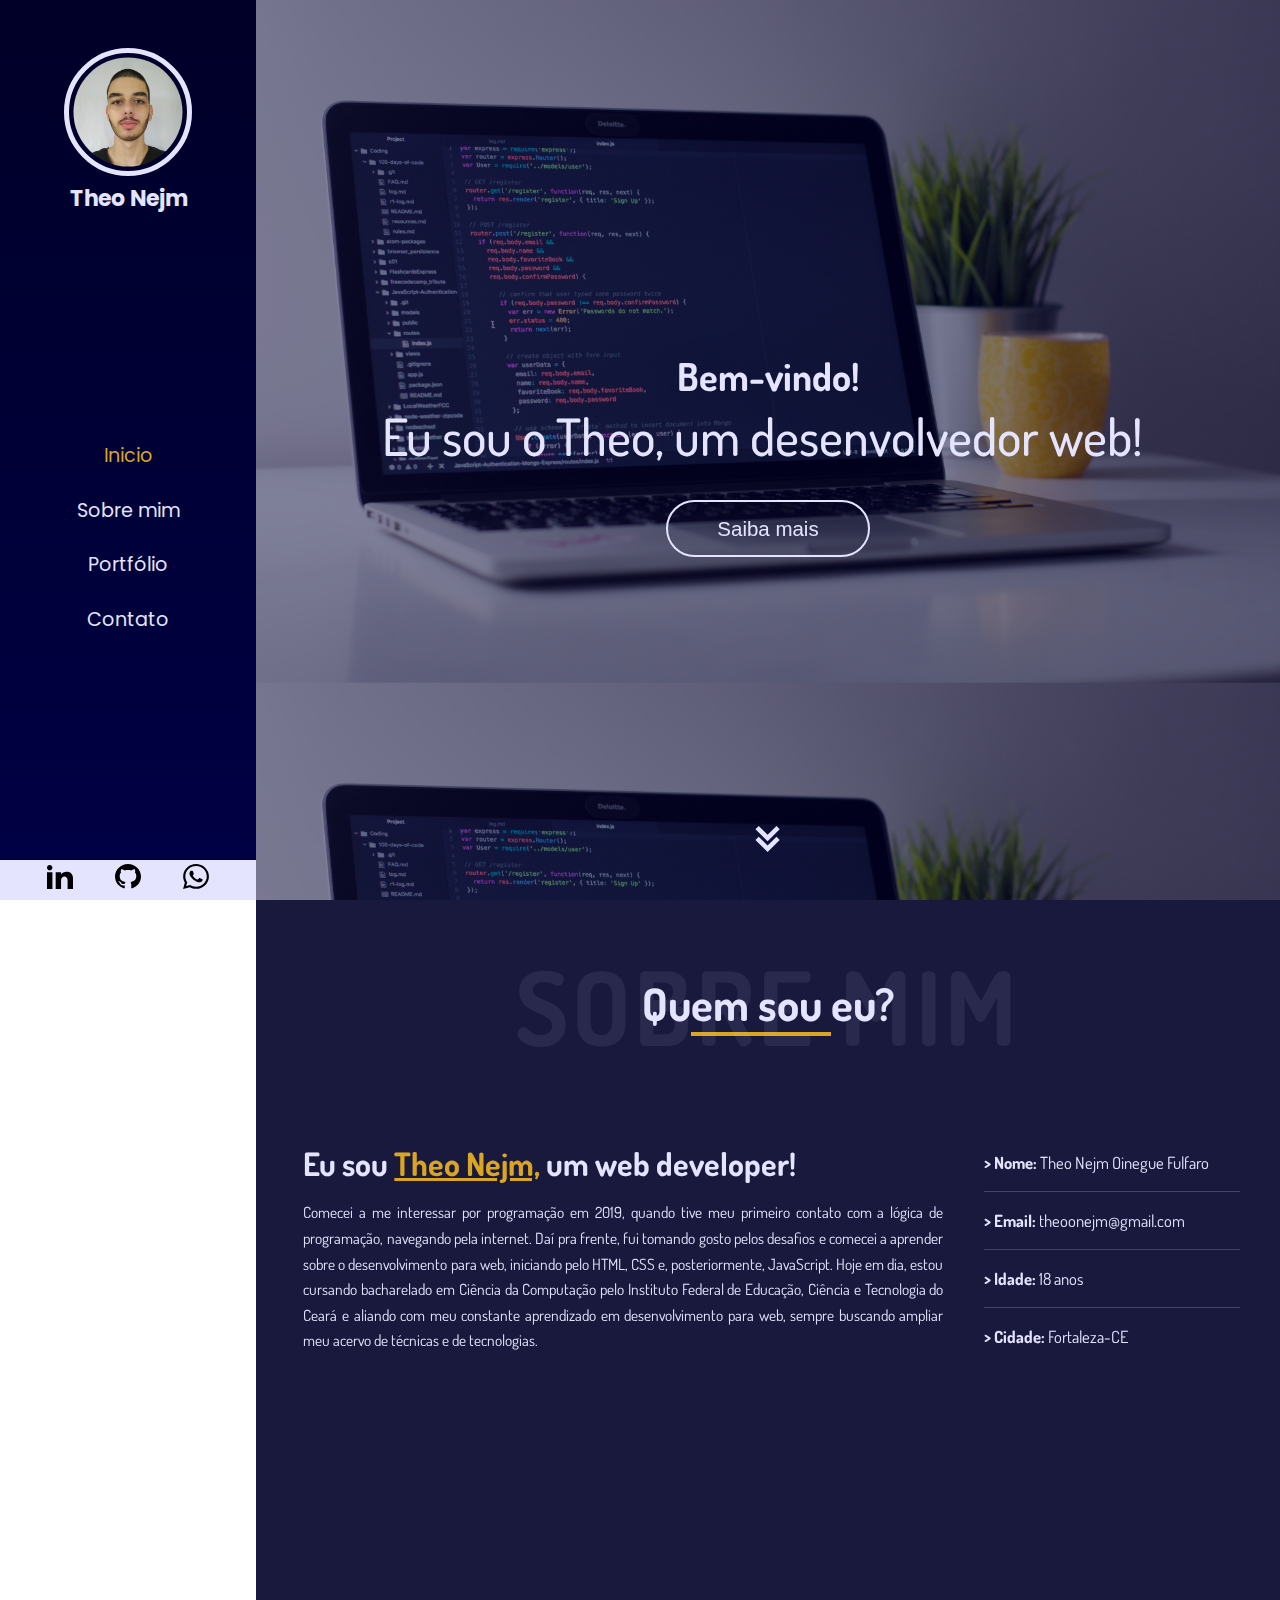
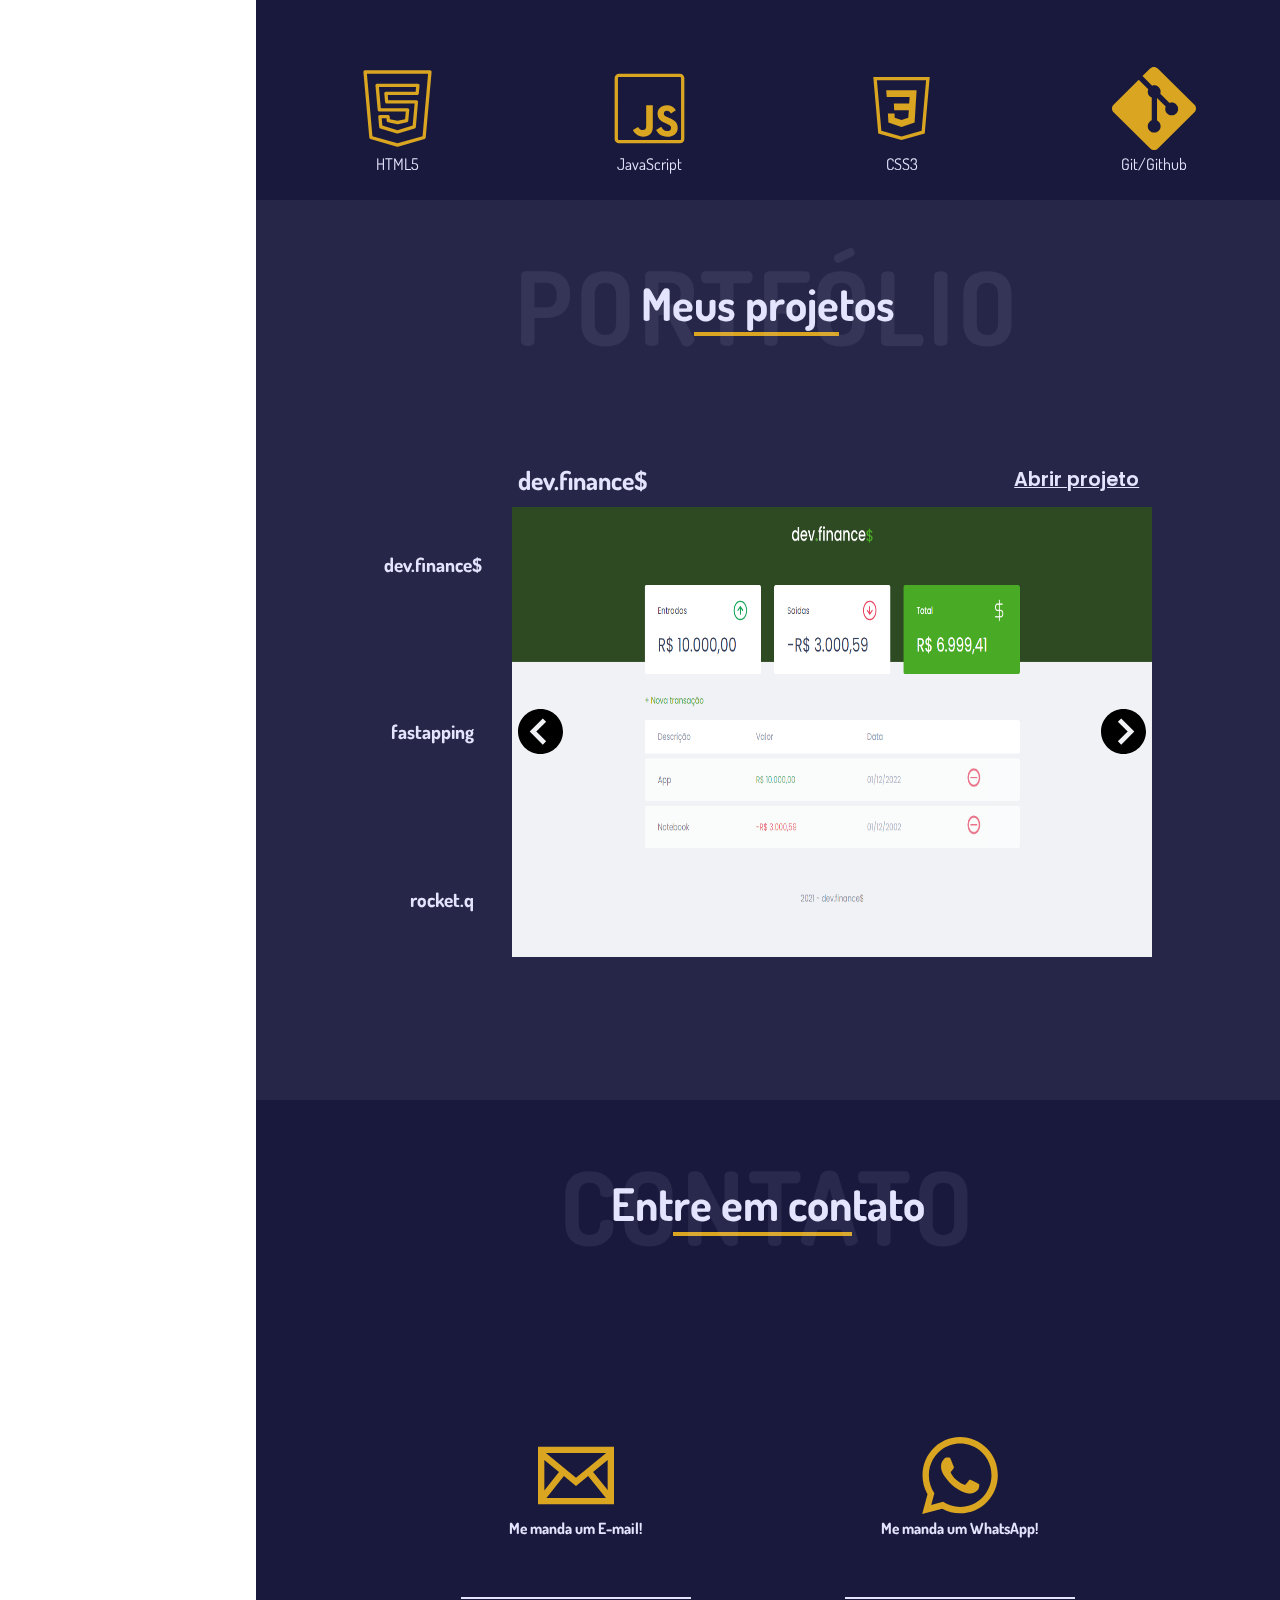
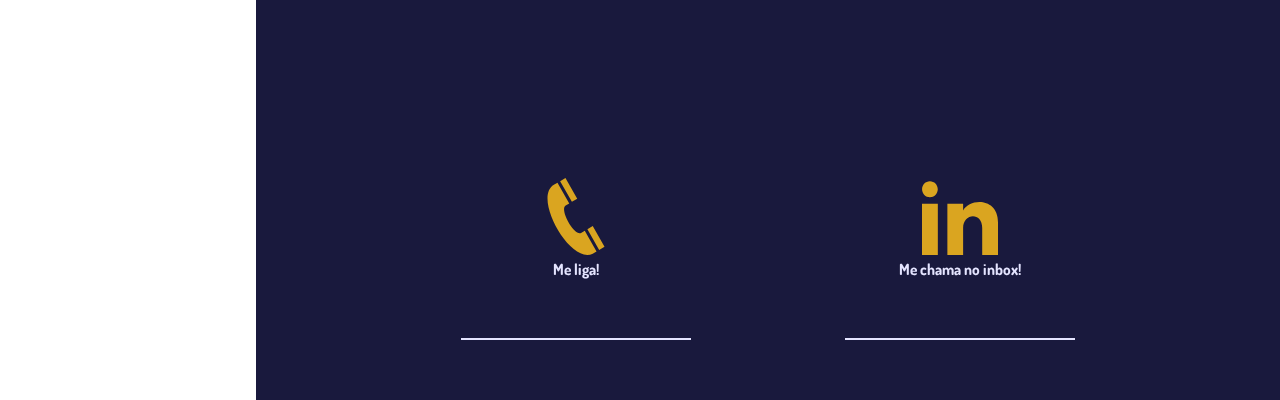
<file: index.html>
<!DOCTYPE html>
<html lang="pt">

<head>
    <meta charset="UTF-8">
    <meta http-equiv="X-UA-Compatible" content="IE=edge">
    <meta name="viewport" content="width=device-width, initial-scale=1.0">
    <title>My Portifolio</title>

    <link rel="stylesheet" href="./style.css">
</head>

<body>
    <section class="side-menu">
        <div class="profile">
            <img class="profile-avatar" src="/src/minha-foto.png" id="my-photo">
            <h2 class="profile-title">Theo Nejm</h2>
        </div>
        <nav class="side-menu-nav">
            <ul class="nav-list">
                <li class="list-item selected-section" id="ref-section0"><a href="#start">Inicio</a></li>
                <li class="list-item" id="ref-section1"><a href="#about-me">Sobre mim</a></li>
                <li class="list-item" id="ref-section2"><a href="#what-do-i-do">Portfólio</a></li>
                <li class="list-item" id="ref-section3"><a href="#contact-me">Contato</a></li>
            </ul>
        </nav>
        <div class="side-menu-social-medias">
            <a href="https://www.linkedin.com/in/theo-nejm" target="_blank"><img src="/src/linkedin-icon.svg"></a>
            <a href="https://github.com/Theo-Nejm" target="_blank"><img src="/src/github-icon.svg"></a>
            <a href="https://wa.me/5585997404228" target="_blank"><img src="/src/whatsapp-icon.svg"></a>
        </div>
    </section>
    <div id="scroll-to-top-box">
        <img src="./src/arrow-up-icon.svg" alt="Imagem de seta para cima" id="scroll-to-top-button" class=""
            onclick="scrollToTop()">
    </div>
    <section class="start" id="start">
        <div class="start-content">
            <div></div>
            <div class="content-and-button">
                <h3 class="greetings">Bem-vindo!</h3>
                <p class="short-description">Eu sou o Theo, um desenvolvedor web!<span>|</span></p>
                <a href="#about-me"><button class="contact-me-button">Saiba mais</button></a>
            </div>

            <div class="arrow-jumping">
                <a href="#about-me" id="arrow-link">
                    <img src="./src/arrow-down.svg" class="arrow-down">
                </a>
            </div>
        </div>
    </section>
    <section id="about-me" class="general-section">
        <div class="section-title">
            <h2 class="background-text">SOBRE MIM</h2>

            <h3 class="subtitle-text">Qu<span>em sou </span>eu?</h3>

        </div>
        <div class="about-me-content">
            <div class="left-informations">
                <h3 class="who-am-i">
                    Eu sou <span class="red-spotlight">Theo Nejm,</span> um web developer!
                </h3>
                <p class="about-me-description">Comecei a me interessar por programação em 2019, quando tive meu
                    primeiro contato com a lógica de programação, navegando pela internet. Daí pra frente, fui tomando
                    gosto pelos desafios e comecei a aprender sobre o desenvolvimento para web, iniciando pelo HTML, CSS
                    e, posteriormente, JavaScript. Hoje em dia, estou cursando bacharelado em Ciência da Computação pelo
                    Instituto Federal de Educação, Ciência e Tecnologia do Ceará e aliando com meu constante aprendizado
                    em desenvolvimento para web, sempre buscando ampliar meu acervo de técnicas e de tecnologias. </p>
            </div>
            <div class="right-informations">
                <p><strong>> Nome: </strong> <span>Theo Nejm Oinegue Fulfaro</span><br></p>
                <p><strong>> Email: </strong> <span>theoonejm@gmail.com</span><br></p>
                <p><strong>> Idade: </strong> <span>18 anos</span><br></p>
                <p id="last-p"><strong>> Cidade: </strong> <span>Fortaleza-CE</span></p>
            </div>

            <div class="container-medias">
                <div class="technologies-icons">
                    <div id="html-icon"><img src="src/html-icon.svg">
                        <p>HTML5</p>
                    </div>
                    <div id="js-icon"><img src="src/javascript-icon.svg">
                        <p>JavaScript</p>
                    </div>
                    <div id="css-icon"><img src="src/css-icon.svg">
                        <p>CSS3</p>
                    </div>
                    <div id="git-icon"><img src="src/git-icon.svg.svg">
                        <p>Git/Github</p>
                    </div>
                </div>
            </div>
        </div>
    </section>

    <section id="what-do-i-do" class="general-section">
        <div class="section-title">
            <h2 class="background-text">PORTFÓLIO</h2>
            <h3 class="subtitle-text">Me<span>us proje</span>tos</h3>
        </div>

        <div class="carousel">
            <div class="projects-list-container">
                <ul class="projects-list">
                    <li class="project-item" id="project1" onclick="forceChangeImage(0)">dev.finance$</li>
                    <li class="project-item" id="project2" onclick="forceChangeImage(1)">fastapping</li>
                    <li class="project-item" id="project3" onclick="forceChangeImage(2)">rocket.q</li>
                </ul>
            </div>
            <div class="slider">
                <img src="./src/dev-finances.PNG" alt="dev.finance$" class="carousel-image selected"
                    figcaption="Essa é a imagem do projeto 'dev.finance$'">
                <img src="./src/fastapping.PNG" alt="fastapping" class="carousel-image"
                    figcaption="Essa é a imagem do projeto 'fastapping'">
                <img src="./src/rocketQ-home.PNG" alt="rocket.q" class="carousel-image"
                    figcaption="Essa é a imagem do projeto 'rocket.q'">
                <div class="carousel-buttons">
                    <button id="prevButton">
                        <img src="src/prev-and-next-button.svg">
                    </button>
                    <button id="nextButton">
                        <img src="src/prev-and-next-button.svg">
                    </button>
                </div>

                <div class="top-slide-container">
                    <h3 id="project-title">dev.finance$</h3>
                    <a href="dev-finances" target="_blank" id="project-link">
                        <button id="open-project-button">Abrir projeto</button>
                    </a>
                </div>
                <div class="about-project">
                    <p id="about-project-content">dev-finance$: este foi um projeto construído durante a maratona do
                        Discover. Ele tem como função principal receber e armazenar internamente no browser quantias de
                        entradas e saídas de dinheiro e calcular para devolver o balanço de forma reativa.</p>
                </div>
            </div>
        </div>
    </section>

    <section id="contact-me" class="general-section">
        <div class="section-title">
            <h2 class="background-text">CONTATO</h2>

            <h3 class="subtitle-text">Ent<span>re em con</span>tato</h3>
        </div>
        <div class="contact-me-container">
            
            <div class="contact-social-media">
                <a href="mailto:theoonejm@gmail.com" target="_blank">
                    <img src="src/mail-icon.svg" alt="Ícone de E-mail">
                    <p>Me manda um E-mail!</p>
                </a>
            </div>

            <div class="contact-social-media">
                <a href="https://wa.me/5585997404228" target="_blank">
                    <img src="src/whatsapp-icon-yellow.svg" alt="Ícone do WhatsApp">
                    <p>Me manda um WhatsApp!</p>
                </a>
            </div>

            <div class="contact-social-media">
                <a href="tel:85997404228">
                    <img src="src/telephone-icon.svg" alt="Ícone do Telefone">
                    <p>Me liga!</p>
                </a>
            </div>

            <div class="contact-social-media">
                <a href="https://www.linkedin.com/in/theo-nejm" target="_blank">
                    <img src="src/linkedin-icon-yellow.svg" alt="Ícone do Linkedin">
                    <p>Me chama no inbox!</p>
                </a>
            </div>

        </div>
    </section>
    <script src="script.js"></script>
</body>

</html>
</file>
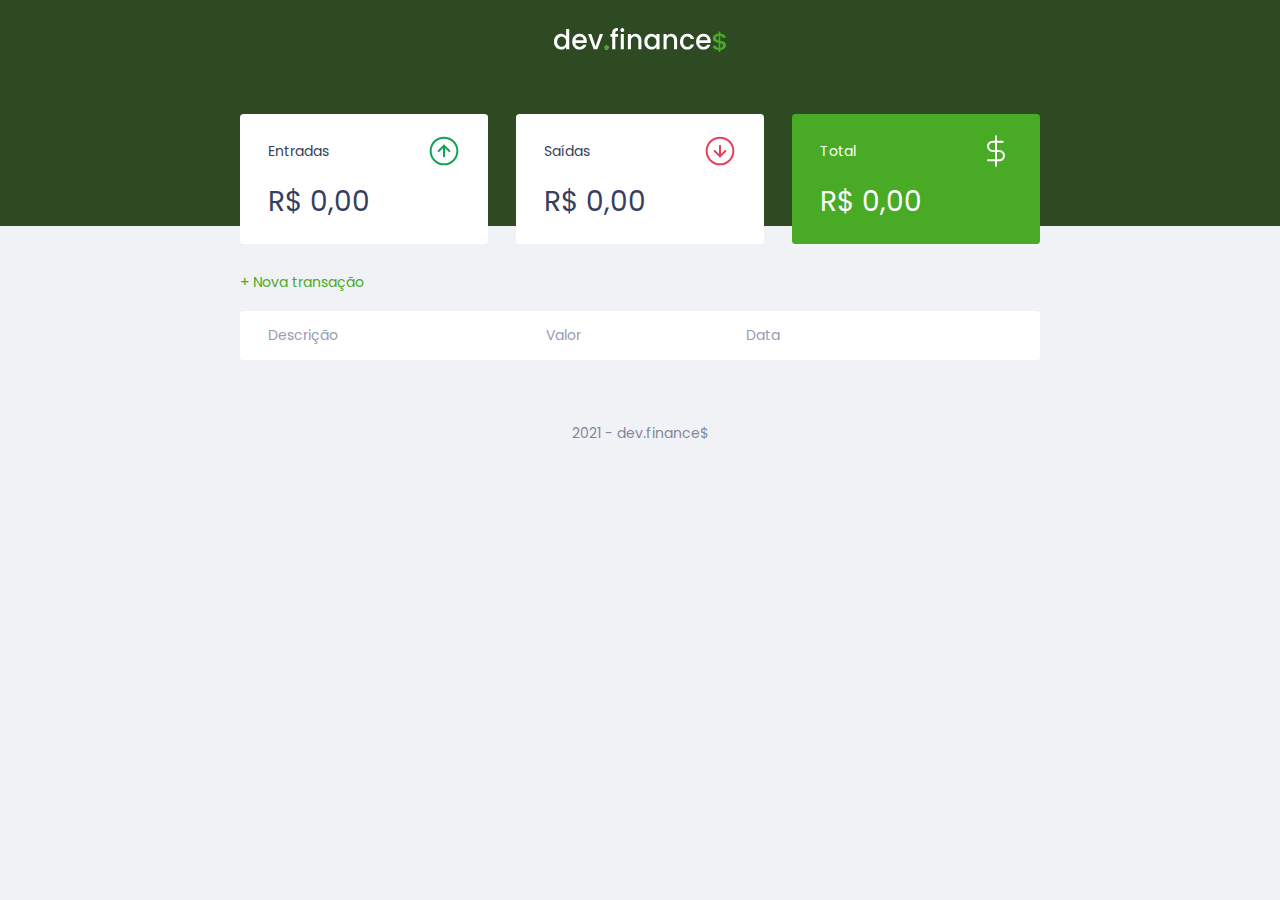
<file: dev-finances/index.html>
<!DOCTYPE html>
<html lang="pt">

<head>
    <meta charset="UTF-8">
    <meta http-equiv="X-UA-Compatible" content="IE=edge">
    <meta name="viewport" content="width=device-width, initial-scale=1.0">
    <title>dev.finance$</title>
    <link rel="stylesheet" href="./style.css">
    <link rel="preconnect" href="https://fonts.gstatic.com">
    <link href="https://fonts.googleapis.com/css2?family=Poppins:ital,wght@0,100;0,200;0,400;0,700;1,100;1,200;1,400;1,700&display=swap" rel="stylesheet">
</head>

<body>
    <header>
        <img src="./assets/logo.svg" alt="Logo Dev Finance$"> 
    </header>

    <main class="container">
        <section id="balance">
            <h2 class="sr-only">Balanço</h2>
            <div class="card">
                <h3>
                    <span>Entradas</span>
                    <img src="./assets/income.svg" alt="Imagem de entradas">

                </h3>
                <p id="incomes-display">R$ 0,00</p>
            </div>
            <div class="card">
                <h3>
                    Saídas
                    <img src="./assets/expense.svg" alt="Imagem de saídas">
                </h3>
                <p id="expenses-display">R$ 0,00</p>
            </div>
            <div class="card total">
                <h3>
                    Total
                    <img src="./assets/total.svg" alt="Imagem de total">
                </h3>
                <p id="total-display">R$ 0,00</p>
            </div>
        </section>

        <section id="transaction">
            <h2 class="sr-only">Transações</h2>

            <a href="#" class="button new" onclick="Modal.toggle()">+ Nova transação</a>
            <table id="data-table">
                <thead>
                    <tr>
                        <th>Descrição</th>
                        <th>Valor</th>
                        <th>Data</th>
                        <th></th>
                    </tr>
                </thead>

                <tbody>
                    
                </tbody>
            </table>
        </section>
    </main>
    
    <div class="modal-overlay">
        <div class="modal">
            <div id="form">
                <h2>Nova transação</h2>
                
                <form onsubmit="Form.submit(event)">
                    <div class="input-group">
                        <label class="sr-only"
                        for="description">
                            Descrição
                        </label>
                        
                        <input type="text" 
                        id="description"
                        name="description"
                        placeholder="Descrição:"/>
                    </div>

                    <div class="input-group">
                        <label class="sr-only"
                        for="amount">
                            Valor
                        </label>
                        
                        <input type="number" 
                        step="0.01"
                        id="amount"
                        name="amount"
                        placeholder="R$0,00"/>
                        
                        <small>Use o sinal - (negativo) para despesas e vírgula para casas decimais.</small>
                    </div>

                    <div class="input-group">
                        <label class="sr-only"
                        for="date">
                            Valor
                        </label>
                        
                        <input type="date" 
                        step="0.01"
                        id="date"
                        name="date"
                        placeholder="dd/mm/aaaa" />
                    </div>

                    <div class="input-group actions">
                        <a href="#" class="button cancel" onclick="Modal.toggle()">Cancelar</a>
                        <button>Salvar</button>
                    </div>
                </form>
            </div>
        </div>
    </div>

    <footer>
        <p>2021 - dev.finance$</p>
    </footer>
    <script src="./script.js"></script>
</body>

</html>
</file>
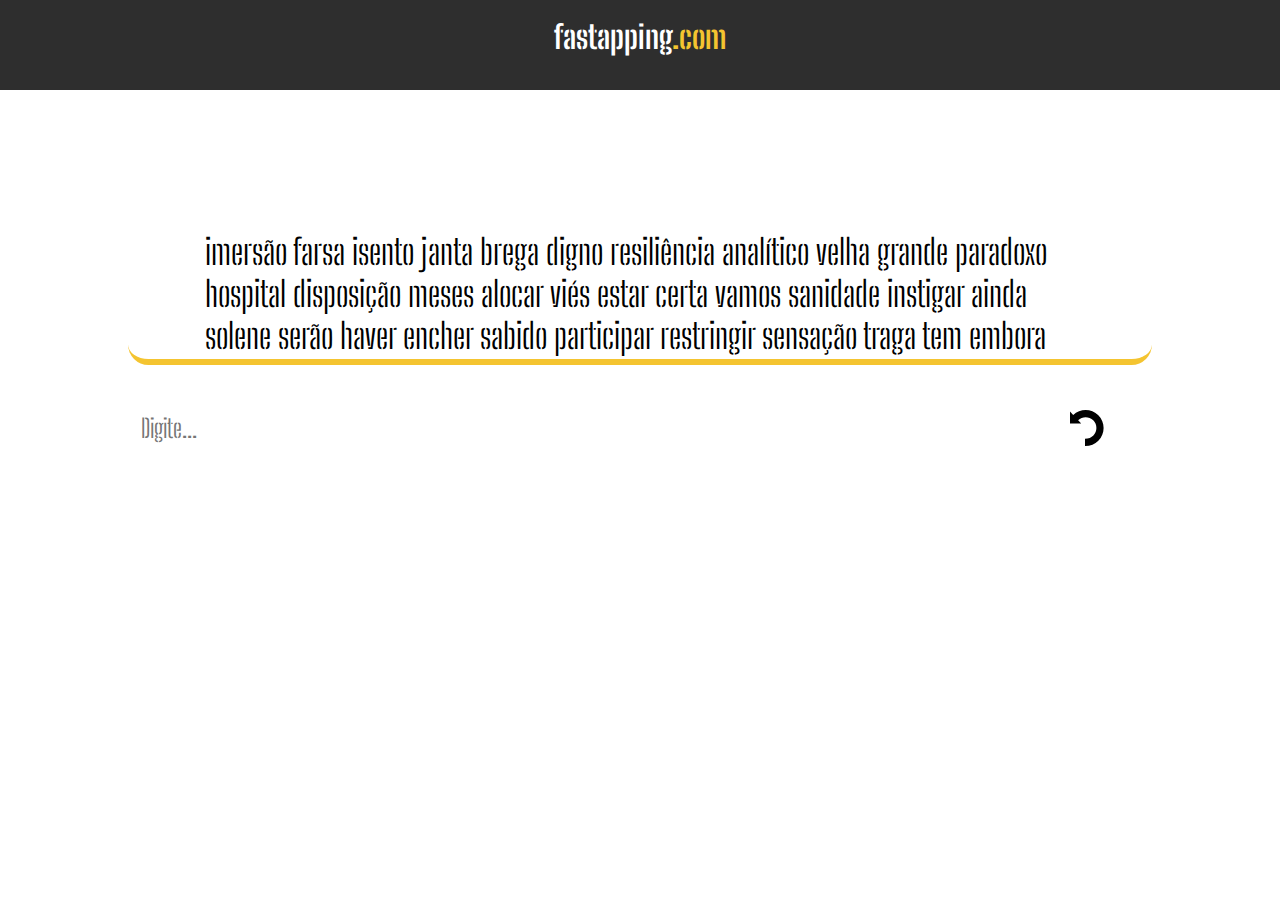
<file: fastapping/index.html>
<!DOCTYPE html>
<html lang="pt">
<head>
    <meta charset="UTF-8">
    <meta http-equiv="X-UA-Compatible" content="IE=edge">
    <meta name="viewport" content="width=device-width, initial-scale=1.0">
    <title>fastapping</title>

    <link rel="stylesheet" href="style.css">
</head>
<body>
    <header id="header">
        <h1 id="page-title">fastapping<span id=".com">.com</span></h1>
    </header>
    
    <main>
        <div id="play-container">
            <div class="timer">01:00</div>
            <div class="see-evolution-btn" onclick="showGraphic()">
                <button type="button">Ver minha evolução</button>
            </div>
            <textarea name="" 
            id="words-display" 
            cols="30" 
            rows="2" 
            readonly>
            </textarea>
            <div id="bottom-play-container">
                <input type="text" id="words-input" placeholder="Digite...">
                <div id="retry-button" onclick="restartGame()"><img src="assets/retry-icon.svg" id="retry-icon"></div>
            </div>
        </div>
    
        <section id="results-section">

        </section>
        <div class="results-graphic-container">
            <section class="results-graphic">
                <p><span class="centered-span">Minha evolução</span> <span class="right-span" onclick="clearGraphic(), addExtraData()">x</span></p>
                <div class="graphic-container">
                    
                </div>
                <div class="graphic-extra-data">
                    <h3>Maior PPM: <span id="highest-ppm"></span></h3>
                    <h3>Menor PPM: <span id="lowest-ppm"></span></h3>
                    <h3>Média PPM: <span id="average-ppm"></span></h3>
                    <h3>Testes realizados: <span id="performed-tests"></span></h3>
                </div>
            </section>
        </div>
    </main>
    
    <footer>

    </footer>

    <script src="arrays.js"></script>
    <script src="script.js"></script>
</body>
</html>
</file>
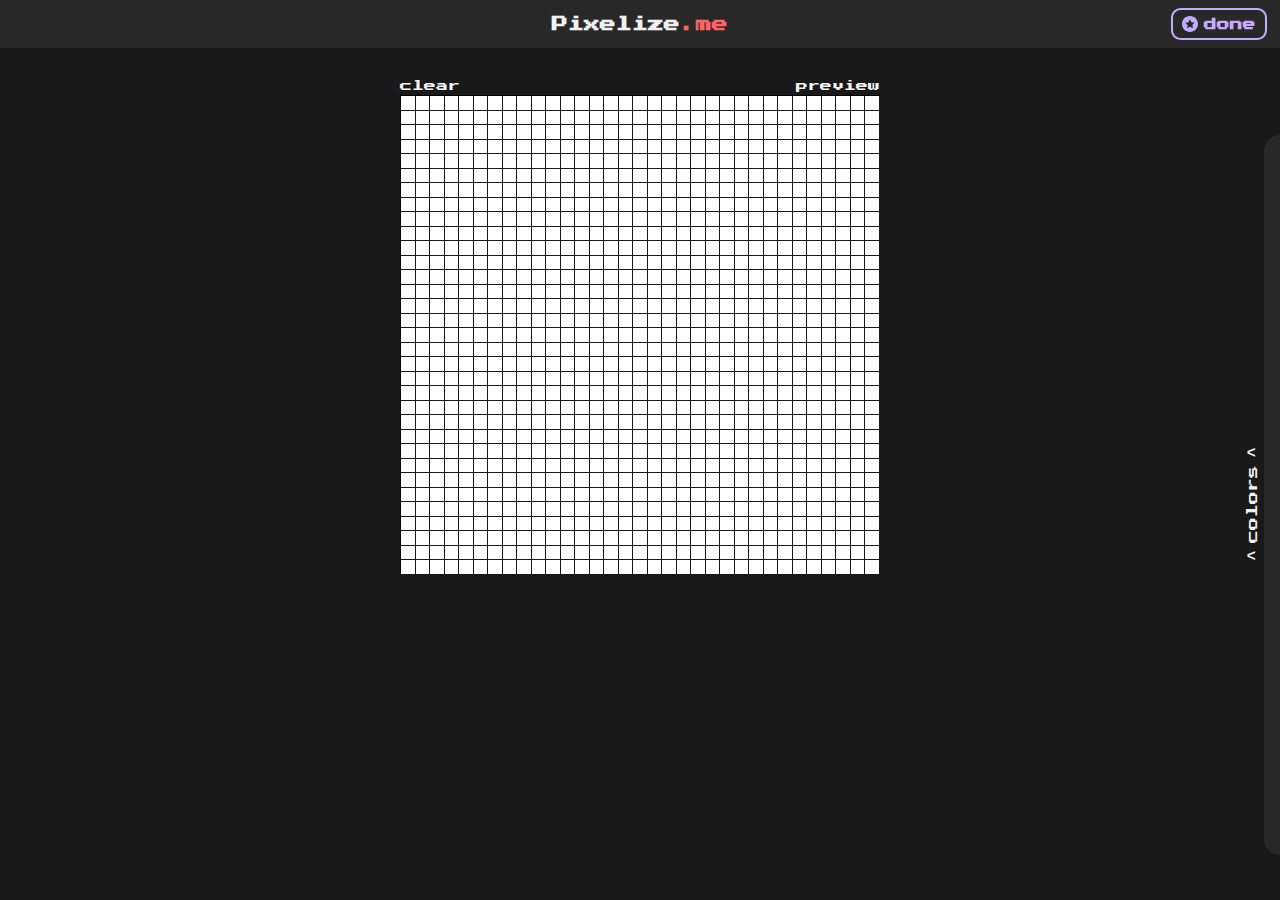
<file: pixelize-me/index.html>
<!DOCTYPE html>
<html lang="pt">

<head>
  <meta charset="UTF-8">
  <title>Pixelize.me</title>

  <link rel="stylesheet" href="style.css">

  <link rel="preconnect" href="https://fonts.googleapis.com">
  <link rel="preconnect" href="https://fonts.gstatic.com" crossorigin>
  <link href="https://fonts.googleapis.com/css2?family=Press+Start+2P&display=swap" rel="stylesheet">
</head>

<body>
  <header class="header">
    <div class="divider"></div>
    <h1>Pixelize<span>.me</span></h1>
    <button class="save-draw">
      <svg xmlns="http://www.w3.org/2000/svg" width="16" height="16" viewBox="0 0 24 24" fill="#8d7aff"><path d="M12 0c-6.627 0-12 5.373-12 12s5.373 12 12 12 12-5.373 12-12-5.373-12-12-12zm4.326 18.266l-4.326-2.314-4.326 2.313.863-4.829-3.537-3.399 4.86-.671 2.14-4.415 2.14 4.415 4.86.671-3.537 3.4.863 4.829z"/></svg>
      done
    </button>
  </header>
  <main>
    <div class="draw-area">
      <div class="upper-buttons">
        <button id="clear">clear</button>
        <button id="preview">preview</button>
      </div>

      <aside>
        <button class="button" id="colors-opener"><span>^</span>colors<span>^</span></button>
        <div class="aside-menu">
          <div class="color-selector" id="color-select-1"></div>
          <div class="color-selector" id="color-select-2"></div>
          <div class="color-selector" id="color-select-3"></div>
          <div class="color-selector" id="color-select-4"></div>
          <div class="color-selector" id="color-select-5"></div>
          <div class="choose">custom</div>
          <input type="color" id="color-input">
        </div>
      </aside>
      <div class="workspace"></div>

    </div>
  </main>

  <div class="result-card">
    <h2>
      Hey,
      <br>
      <span>that's awesome!</span>
    </h2>

      <div class="canvas-place"></div>
      <div class="actions">
        <button class="keep-drawing"><svg xmlns="http://www.w3.org/2000/svg" xmlns:xlink="http://www.w3.org/1999/xlink" version="1.1" viewBox="0 0 403.142 403.142" height='24' width="24" fill="#f2f2f2">
          <g>
            <path d="m392.908,38.742c-6.61-6.611-15.399-10.251-24.749-10.251-9.349,0-18.138,3.641-24.749,10.251l-168.294,168.293c-1.273,1.273-2.179,2.867-2.622,4.612l-12.021,47.376c-0.137,0.542-0.212,1.088-0.257,1.634h-17.724v28.499h28.499v-17.724c0.547-0.045 1.093-0.119 1.634-0.256l47.375-12.021c1.746-0.443 3.339-1.349 4.612-2.622l168.296-168.294c13.645-13.647 13.645-35.851 0-49.497zm-24.749,9.748c4.007,0 7.773,1.56 10.606,4.393 5.849,5.849 5.849,15.365 0,21.213l-.707,.707-21.213-21.213 .707-.707c2.833-2.833 6.6-4.393 10.607-4.393zm-171.83,165.616l146.374-146.373 21.213,21.213-146.374,146.373-21.213-21.213zm-8.775,19.509l10.48,10.48-14.043,3.563 3.563-14.043z"/>
            <rect width="28.499" x="113.994" y="289.156" height="28.499"/>
            <rect width="28.499" x="85.496" y="317.655" height="28.499"/>
            <rect width="28.499" x="56.997" y="346.153" height="28.498"/>
            <rect width="28.499" x="28.499" y="317.655" height="28.499"/>
            <rect width="28.499" x="0" y="289.156" height="28.499"/>
          </g>
        </svg>
        Keep drawing
      </button>
        or
      <button class="download">
        <svg xmlns="http://www.w3.org/2000/svg" width="18" height="18" viewBox="0 0 24 24" fill="rgb(40, 40, 40)"><path d="M12 21l-8-9h6v-12h4v12h6l-8 9zm9-1v2h-18v-2h-2v4h22v-4h-2z"/></svg>
        Download
      </button>
      </div>
  </div>

  <script src="https://html2canvas.hertzen.com/dist/html2canvas.min.js"></script>
  <script src="generateCanva.js"></script>
  <script src="results.js"></script>
  <script src="script.js"></script>
</body>

</html>
</file>
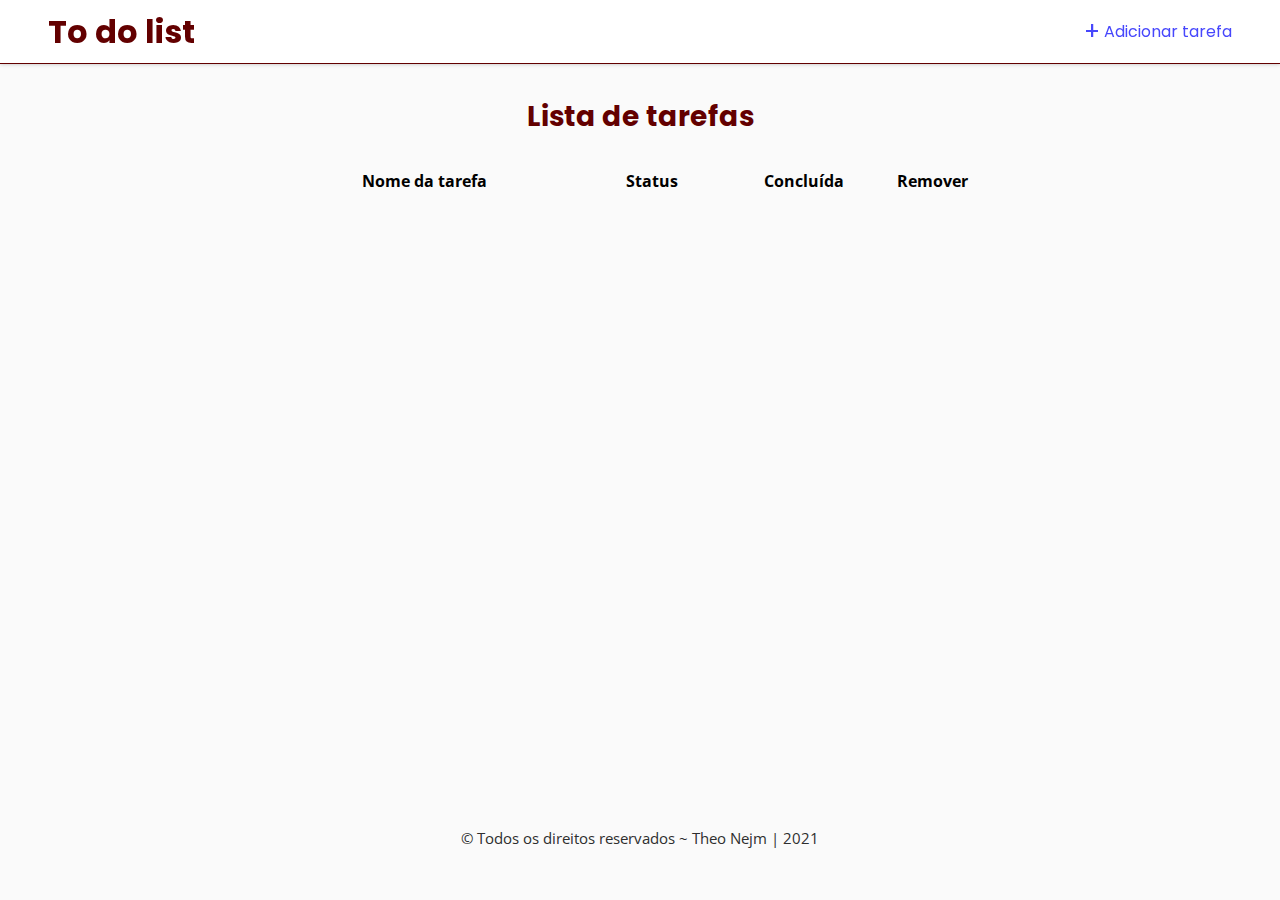
<file: todo-list/index.html>
<!DOCTYPE html>
<html lang="pt">
  <head>
    <meta charset="UTF-8">
    <meta http-equiv="X-UA-Compatible" content="IE=edge">
    <meta name="viewport" content="width=device-width, initial-scale=1.0">
    <title>Todo-list</title>

    <!-- IMPORTAR O CSS -->
    <link rel="stylesheet" href="styles.css">

    <!-- FONTS -->
    <link rel="preconnect" href="https://fonts.googleapis.com">
    <link rel="preconnect" href="https://fonts.gstatic.com" crossorigin>
    <link href="https://fonts.googleapis.com/css2?family=Open+Sans:wght@300;400;700&family=Poppins:wght@400;700&display=swap" rel="stylesheet">

  </head>
  <body>
    <header>
      <h1>To do list</h1>
      <button class="add-task"><span>+</span> Adicionar tarefa</button>
    </header>
    <main>
      <div class="container">
        <h2>
          Lista de tarefas
        </h2>
        <table class="tasks-list">
          <tr>
              <td>Nome da tarefa</td>
              <td>Status</td>
              <td>Concluída</td>
              <td>Remover</td>
          </tr>
        </table>
      </div>
    </main>
    <footer>
      <p>© Todos os direitos reservados ~ Theo Nejm | 2021</p>
    </footer>
    <div class="modal-wrapper hidden">
      <form id="add-task">
        <div class="modal">
          <div class="modal-header">
            <h3>Adicionar tarefa</h3>
            <p>Coloque o nome da tarefa para criar uma nova tarefa</p>
          </div>
          <input type="text" id="input-task">
          <div class="actions">
            <button type="button" id="cancel-button">
              <span>x</span> Cancelar
            </button>
            <button type="submit" id="submit-button">
              <span>+</span> Adicionar
            </button>
          </form>
        </div>
      </div>
    </div>
    <script src="./scripts/functions.js"></script>
    <script src="./scripts/index.js"></script>
  </body>
</html>
</file>
<file: style.css>
/* GERAL ========================== */

@import url('https://fonts.googleapis.com/css2?family=Dosis:wght@200;300;400;700&display=swap');
@import url('https://fonts.googleapis.com/css2?family=Poppins:wght@200;300;400;500;600;700;800&display=swap');
*{
    margin: 0;
    padding: 0;
    box-sizing: border-box;
}

html {
    scroll-behavior: smooth;
    font-family: 'Dosis', sans-serif;
}

.general-section {
    width: 80vw;
    height: 100vh;
    float: right;
    justify-content: justify;
    text-align: center;
    display: flex;
    flex-direction: column;
    color:rgb(228, 228, 255);
}

.section-title {
    margin: 3.2vw auto;
    position: relative;
    height: 20vh;
    width: 80vw;
}

.section-title .background-text {
    position: absolute;
    left: 0;
    right: 0;
    text-align: center;
    margin: 0 auto; 
    opacity: .075;
    font-size: 8vw;
    letter-spacing: .3vw;
    z-index: 0;
}

.section-title .subtitle-text {
    font-size: 3.5vw;
    margin-top: 3.35%;
    z-index: 10;
    opacity: 1;
}

.section-title .subtitle-text span {
    border-bottom: .25rem #daa520 solid;
    opacity: 1;
}

.selected-li {
    color: #daa520;
}

.selected-section a {
    color: #daa520 !important;
}

#scroll-to-top-box {
    position: absolute;
    height: 5vw;
    bottom: 0;
    right: 0;
    width: 100vw;
    display: flex;
    margin: .5vw;
}

#scroll-to-top-button {
    position: fixed;
    height: 5vw;
    display: flex;
    padding: .3vw;
    margin-left: 94.8vw;
    z-index: -1;
    cursor: pointer;
    background: rgb(228, 228, 255);
    border-radius: 50%;
}

.shownScrollTopButton {
    z-index: 999 !important;
}

/* SIDE MENU ========================== */

.side-menu {
    display: flex;
    flex-direction: column;
    align-items: center;
    text-align: center;
    justify-content: space-between;
    position: fixed;

    height: 100vh;
    width: 20vw;

    float: left;

    background: linear-gradient(to bottom, rgb(0, 0, 40), rgb(0, 0, 70));
    font-family: "Poppins", sans-serif;
}

.profile {
    margin: 3rem 0 0;
    color: rgb(228, 228, 255);
    font-size: 1.15vw;
    font-weight: 800;
}

.profile img {
    height: 10vw;
    width: 10vw;
    border-radius: 50%;

    padding: .35vw;
    border: .4vw solid rgb(228, 228, 255);
}

.side-menu-nav {
    margin-top: 0;
}

.nav-list {
    list-style: none;
}

.nav-list li {
    margin: 2vw;
    font-size: 1.5vw;
    font-weight: 400;
}

.nav-list li a {
    text-decoration: none;
    color:rgb(228, 228, 255);
}

.nav-list li a:hover {
    color:#daa520;
    transition-duration: .3s;
}

.side-menu-social-medias {
    background-color: rgb(228, 228, 255);
    width: 100%;
}

.side-menu-social-medias img{
    margin: .3vw 1.5vw;
    height: 2vw
}

/* INICIO =============================== */
.start {
    width: 80vw;
    height: 100vh;
    float: right;
    background-image: url(/src/background-start.jpg);
    background-size: 80vw;
    text-align: center;
    display: block;

    color: rgb(228, 228, 255);
}

.start-content {
    width: 80vw;
    height: 100vh;
    background-color: rgba(0, 0, 50, .5);

    display: flex;
    flex-direction: column;

    vertical-align: center;
    align-items: center;
    justify-content: space-between;
}

.content-and-button {
    margin-bottom: 3.5vw;
} 

.greetings {
    font-size: 3vw;
    text-align: center;
    padding-top: 10vw;
    font-weight: 700;
}

.short-description {
    font-size: 4vw;
    text-align: center; 
    margin-top: .25vw;
    font-weight: 500;
}

.short-description span {
    opacity: 0;
    animation: blinking .4s infinite alternate;
}

@keyframes blinking {
    0% {
        opacity: 1;
    }
    30% {
        opacity: 1;
    }

    100% {
        opacity: 0;
    }
}

.contact-me-button {
    width: 16vw;
    height: 4.5vw;
    margin-top: 2.5vw;
    background-color: transparent;
    border: .2vw solid rgb(228, 228, 255);
    border-radius: 3rem;
    font-size: 1.6vw;
    font-weight: 500;
    color: rgb(228, 228, 255);
}

.contact-me-button:hover {
    color:rgb(0, 0, 70);
    background-color: rgb(228, 228, 255);
    transition-duration: .5s;
}

.arrow-down {
    margin-bottom: 3.5vw;
    transform:  rotate(90deg);
    animation: arrow-jump 1s ease-in infinite alternate;
    height: 2vw;
}

@keyframes arrow-jump {
    0% {
        transform: translateY(-.5rem) rotate(90deg); 
    }

    100% {
        transform: translateY(2.5rem) rotate(90deg);

    }
}

/* SOBRE MIM ============================= */

#about-me {
    background: rgba(0, 0, 40, .9);
    height: 100vh;
}

.about-me-content {
    display: inline-flex;
    margin-left: 1.2vw;
    justify-content: space-between;
    position: relative;
    height: 100vh;
    margin-top: 2vw;
}

.left-informations {
    text-align: left;
    width: 52.5vw;
    text-align: justify;
}

.who-am-i {
    font-size: 2.5vw;
    line-height: 3.75vw;
    justify-content: justify;
    margin-left: 2.5vw;
    padding-bottom: 1vw;
}

.who-am-i span {
    font-size: 2.5vw;
    color: #daa520;
    text-decoration: underline;
}

.about-me-description {
    font-size: 1.205vw;
    margin-left: 2.5vw;
    line-height: 2vw;
}

.right-informations {
    width: 20vw;
    font-size: 1.3vw;
    display: inline-block;
    text-align: left;
    margin-top: 1vw;
}

.right-informations p {
    margin-bottom: 1.4vw;
    padding-bottom: 1.4vw;
    border-bottom: .05rem solid rgba(218, 165, 32, .3);
    align-items: center;
    vertical-align: center;
}

#last-p {
    border-bottom: none;
}

.technologies-icons {
    position: absolute;
    bottom: 2vw;
    left: 0;
    width: 100%;
    display: flex;
    justify-content: space-around;
}

.technologies-icons img {
    height: 6.5vw;
    padding: 0;
    transform: translateY(0rem);
    transition-duration: .75s;
}


.technologies-icons img:hover {
    transform: translatey(-1vw);
}

/* O QUE EU FAÇO / PORTFOLIO ============================= */

#what-do-i-do {
    background-color:rgba(0, 0, 40, .85);
}

.carousel {
    width: 60vw;
    height: 50vh;
    align-self: center;
    position: relative;
    margin-top: 5vh;
}

.projects-list-container {
    position: absolute;
    height: 50vh;
    width: 10vw;
    float: left;
    display: flex;
    padding: 5vh 0;
    text-align: right;
    padding-right: 3vw;
}

.projects-list {
    display: flex;
    flex-direction: column;
    justify-content: space-between;
    height: 100%;
    width: 100%;
}

.project-item {
    list-style: none;
    font-size: 1.5vw;
    font-weight: bold;
    cursor: pointer;
}

.project-item:hover {
    color: #daa520;
    transition-duration: .5s;
}

.slider {
    width: 50vw;
    height: 50vh;
    float: right;
    position: relative;
    justify-content: center;
    align-self: center;
    display: flex;
}

.carousel-image {
    height: 100%;
    width: 100%;
    position: absolute;
    opacity: 0;
    transition: .75s;
    z-index: 1;
}

.selected {
    opacity: 1;
}

.carousel-buttons {
    z-index: 3;
    height: 5vh;
    width: 100%;
    align-self: center;
    display: flex;
    justify-content: space-between;
    margin: .5vw;
}

.carousel-buttons button {
    background: none;
    border: none;
    height: 5vh;
    cursor: pointer;
}

.carousel-buttons button img {
    height: 5vh;
}

#prevButton {
    transform: rotate(180deg);
}

.about-project {
    background-color: rgb(0, 0, 70);
    height: 50vh;
    width: 50vw;
    z-index: 2;
    opacity: 0;
    position: absolute;
    display: flex;
}

.about-project:hover {
    opacity: .7;
    transition-duration: .75s;
}

#about-project-content {
    position: absolute;
    margin: 1vw;
    font-size: 1.4vw;
    text-align: justify;
    bottom: 0;
}

.top-slide-container {
    width: 100%;
    height: 6vh;
    position: absolute;
    top: -6vh;

    display: flex;
    
    justify-content: space-between;
    align-items: center;
}

#project-title {
    font-size: 2vw;
    position: relative;
    left: 0;
    text-align: left;
    padding: .5vw;
}

#open-project-button {
    position: relative;
    border: none;
    background: none;
    cursor: pointer;
    color: rgb(228, 228, 255);
    font-size: 1.5vw;
    font-family: "Poppins", sans-serif;
    font-weight: 600;
    text-decoration: underline;
    padding: 1vw;

    animation: moving-link 1.5s ease-in-out infinite alternate;
}

@keyframes moving-link {
    0% {
        transform: translateY(0);
    }

    50% {
        transform: translateY(.5vh)
    }

    100% {
        transform: translateY(0)
    }
}

/* ENTRE EM CONTATO ============================= */

#contact-me {
    background-color:rgba(0, 0, 40, .9);
}

.contact-me-container {
    height: 100%;
    width: 60vw;
    display: grid;
    
    margin-left: 10vw;

    grid-template-columns: 1fr 1fr;
    grid-template-rows: 1fr 1fr;

    justify-items: center;
    align-items: center;
}

.contact-social-media {
    background: none;
    height: 65%;
    width: 60%;
    display: flex;
    flex-direction: column;

    justify-content: space-around;
    margin-top: 0vw;
    font-size: 1.2vw;
    font-weight: bold;
    
    border-bottom: .2vw solid rgb(228, 228, 255);
    color: rgb(228, 228, 255);

    margin: 0 auto;

    cursor: pointer;

    transition-duration: .75s;
}

.contact-social-media:hover {
    padding-bottom: 1.2vw;
}

.contact-social-media a {
    text-decoration: none;
    color:rgb(228, 228, 255);
}

.contact-social-media img {
    height: 6vw;
    align-self: center;
}

/* RESPONSIVO ===================================== */

@media screen and (min-width: 1800px) {
    .about-me-content {
        margin-top: 8vw;
    }
}

@media screen and (min-width: 2560px) {
    .about-me-content {
        margin-top: 0;
    }

    .section-title {
        margin: 2vw auto 2vw;
        padding: 0;
    }

    .section-title .background-text {
        font-size: 7vw;
    }

    .section-title .subtitle-text {
        font-size: 3vw;
        margin-top: 3.35%;
        z-index: 10;
        opacity: 1;
    }

    .who-am-i {
        font-size: 2vw;
        padding-bottom: 0vw;
    }

    .who-am-i span {
        font-size: 2vw;
    }
}

@media screen and (max-width:700px) {
    * {
        margin: 0;
        box-sizing: border-box;
    }

    html {
        width: 100vw;
    }

    .side-menu {
        display: flex;
        align-items: center;
        text-align: center;
        justify-content: space-between;
        position: static;

        height: 100vh;
        width: 100vw;

        float: left;

        background: linear-gradient(to bottom, rgb(0, 0, 40), rgb(0, 0, 70));
        font-family: "Poppins", sans-serif;
    }

    .profile {
        font-size: 2.8vh;
    }

    .profile img {
        height: 18vh;
        width: 18vh;
    }

    .nav-list li {
        margin: 2.8vh;
        font-size: 3vh;
        font-weight: 400;
    }

    .side-menu-social-medias img{
        margin: .2vh 4vh;
        height: 5vh;
    }

    .general-section {
        width: 100vw;
        height: 100vh;
        justify-content: justify;
        text-align: center;
        align-items: center;
        display: block;
        color:rgb(228, 228, 255);
        float: center;

        overflow: hidden;
    }

    .section-title {
        margin: calc(100 / 12 / 100 * 100vw);
        position: relative;
        height: calc(100 / 6 / 100 * 100vw);
        width: 100vw;
    }

    .section-title .background-text {
        position: absolute;
        opacity: .075;
        font-size: 9vh;
        letter-spacing: .1rem;
        z-index: 0;
        margin: 0, auto;
    }

    .section-title .subtitle-text {
        font-size: 4.5vh;
        z-index: 10;
        opacity: 1;
    }

    .arrow-down {
        opacity : 0;
        height: 1px;
    }

    #scroll-to-top-box {
        height: 7vh;
        margin-bottom: 1vw;
    }

    #scroll-to-top-button {
        height: 7vh;
        margin-left: 87vw;
    }

    .start {
        position: relative;
        float: left;
        width: 100vw;
        background-size: 350vw;
    }

    .start-content {
        position: relative;
        float: left;
        width: 100vw;
    }

    .greetings {
        font-size: 4vh;
        padding-top: 2vh;
    }

    .short-description {
        font-size: 5.5vh;
        margin-top: 2vh;
    }

    .contact-me-button {
        width: 18vh;
        height: 5.5vh;
        margin-top: 5vh;
        background-color: transparent;
        border: .35vh solid rgb(228, 228, 255);
        border-radius: 3rem;
        font-size: 1.75vh;
        font-weight: 700;
    }    
    
    .about-me-content {
        display: flex;
        flex-direction: column;
        margin-left: 1.2vw;
        position: relative;
        height: 100vh;
        margin-top: 2vh;
        align-items: center;
        justify-content: space-around;
    }

    .left-informations {
        text-align: left;
        width: 65vw;
        text-align: justify;
    }

    .who-am-i {
        font-size: 4vh;
        line-height: 6vh;
        margin-left: 0;
        padding-bottom: 0;
        margin-top: -10vh;
        margin-bottom: 2vh;
    }

    .who-am-i span {
        font-size: 4vh;
        color: #daa520;
        text-decoration: underline;
    }

    .about-me-description {
        font-size: 1.5vh;
        margin-left: 0;
        line-height: 2.5vh;
    }

    .right-informations {
        width: 65vw;
        font-size: 2vh;
        display: inline-block;
        text-align: left;
        margin-top: -18vh;
    }

    .technologies-icons {
        position: absolute;
        bottom: 22.5vh;
        left: 0;
        width: 100%;
        display: flex;
        justify-content: space-around;
        font-size: 1.5vh;
    }

    .section-title .background-text {
        left: -16vw;
    }
    
    .section-title .subtitle-text {
        padding-top: 4.44vw;
        padding-right: 16vw;
    }

    #what-do-i-do {
        height: 70vh;
    }

    .carousel {
        width: 90vw;
        height: 30vw;
        margin: auto 0;
        margin-top: 10vh;
        opacity: 1;
    }

    .projects-list-container {
        transform: translateX(1000px);
    }

    .slider {
        width: 90vw;
        height: 30vh;
        align-self: center;
        left: 5vw;
        position: absolute;
    }

    .carousel-image {
        height: 30vh;
        width: 90vw;
       
    }

    .top-slide-container {
        width: 100%;
        height: 6vh;
        position: absolute;
        top: -6vh;
    
        display: flex;
        
        justify-content: space-between;
        align-items: center;
    }

    #project-title {
        font-size: 3vh;
        position: relative;
    }

    #open-project-button {
        font-size: 2.5vh;
    }

    .about-project {
        opacity: 1;
        background: none;
        height: 40vw;
        width: 90vw;
    }

    .carousel-buttons {
        height: 4vh;
        margin-right: 0;
    }

    .carousel-buttons button {
        height: 4vh;
    }

    .carousel-buttons button img {
        height: 4vh;
    }
    
    .about-project {
        position: absolute;
        height: 20vh;
        width: 90vw;
        top: 10vh;
    }

    .about-project:hover {
        opacity: 1;
    }

    #about-project-content { 
        position: relative;
        opacity: 1;
        bottom: -21vh;
        font-size: 2vh;
    }

    #contact-me {
        height: 60vh;
    }

    .contact-me-container {
        height: 40vh;
        width: 90vw;
        margin-left: 5vw;

        grid-gap: 0;
    }

    .contact-social-media {
        height: 10vh;
        width: 30vw;

        font-size: 1.5vh;

        border-bottom: .2vh solid rgb(228, 228, 255);
    }

    .contact-social-media img {
        height: 6vh;
    }

}
</file>
<file: dev-finances/style.css>
/* GLOBAL =============================== */
:root {
    --dark-blue: #363f5f;
    --green: #49AA26;
    --light-green: #3dd705;
    --red: #e92929;
}

* {
    box-sizing: border-box;
    margin: 0;
    padding: 0;
}

html {
    font-size: 93.75%;
}

body {
    background: #f0f2f5;
    font-family: 'Poppins', sans-serif;
}

.sr-only {
    position: absolute;
    width: 1px;
    height: 1px;
    padding: 0;
    margin: -1px;
    overflow: hidden;
    clip: rect(0, 0, 0, 0);
    white-space: nowrap;
    border-width: 0;
}

.container {
    width: min(90vw, 800px);
    margin: auto;
}

/* TITLES =============================== */
h2 {
    margin-top: 3.2rem;
    margin-bottom: .8rem;
    color: var(--dark-blue);

    font-weight: 400;
}

/* LINKS & BUTTONS =============================== */

a {
    color: var(--green);
    text-decoration: none;
}

a:hover {
    color: var(--light-green);
}

button {
    width: 100%;
    height: 50px;
    
    border: none;
    color: white;
    background: var(--green);

    padding: 0;
    border-radius: .25rem;
    
    cursor: pointer;
}

button:hover {
    background-color: var(--light-green);
}

.button.new {
    display: inline-block;
    margin-bottom: .8rem;
}

.button.cancel {
    color: var(--red);
    border: 2px solid var(--red);
    border-radius: .25rem;

    height: 50px;

    display: flex;
    align-items: center;
    justify-content: center;

    opacity: .6;
}

.button.cancel:hover {
    opacity: 1;
}

/* HEADER =============================== */

header {
    background-color: #2d4a22;
    padding: 2rem 0 12rem;
    text-align: center;
} 

#logo {
    color: #fff;
    font-weight: 100;
}

/* BALANCE =============================== */

#balance {
    margin-top: -8rem;
}

#balance h2 {
    color: #fff;
    margin-top: 0;
}

/* CARDS =============================== */

.card {
    background: #fff;
    padding: 1.5rem 2rem;
    border-radius: .25rem;
    
    margin-bottom: 2rem;

    color: var(--dark-blue)
}

.card h3 {
    font-weight: 400;
    font-size: 1rem;
    display: flex;
    justify-content: space-between;
    align-items: center;
}

.card p {
    font-size: 2rem;
    line-height: 3rem;
    
    margin-top: 1rem;
}

.card.total {
    background-color: var(--green);
    color: white;
}

/* TABLE =============================== */
#transaction {
    display: block;
    overflow-x: auto;
}

#data-table {
    width: 100%;
    border-spacing:0 0.5rem;
    color: #969cb3;
}

table thead tr th:first-child, tbody tr td:first-child {
    border-radius: .25rem 0 0 0.25rem;
}

table thead tr th:last-child, tbody tr td:last-child {
    border-radius: 0 .25rem .25rem 0;
}

table th {
    background: #fff;
    font-weight: normal;
    padding: 1rem 2rem;
    text-align: left;
}


table tbody tr {
    opacity: .7;
}

table tbody tr:hover {
    opacity: 1;
}

table td{
    background: white;

    padding: 1rem 2rem;
}

td.description {
    color: var(--dark-blue)
}

td.income {
    color: #12a454;
}

td.expense {
    color: var(--red);
}

/* MODAL =============================== */

.modal-overlay {
    width: 100%;
    height: 100%;

    background-color: rgba(0, 0, 0, .7);
    
    position: fixed;
    top: 0;

    display: flex;
    align-items: center;
    justify-content: center;

    opacity: 0;
    visibility: hidden;

    z-index: 999;
}

.modal-overlay.active {
    opacity: 1;
    visibility: visible;
}

.modal {
    background: #f0f2f5;
    padding: 2.4rem;
}

/* FORM =============================== */

#form {
    max-width: 500px;
}

#form h2 {
    margin-top: 0;
}

.input-group {
    margin-top: .8rem;
}

.input-group small {
    opacity: .4;
}

.input-group.actions {
    display: flex;
    justify-content: space-between;
    align-items: center;
}

.input-group.actions .button, 
.input-group.actions button {
    width: 48%;
}

input {
    border: none;
    border-radius: .2rem;
    padding: .8rem;
    width: 100%;
}

/* FOOTER =============================== */

footer {
    text-align: center;
    padding: 4rem 0 2rem;
    color: var(--dark-blue);
    opacity: .6;
}

/* RESPONSIVE =============================================== */

@media (min-width: 800px) {
    html {
        font-size: 87.5%;
    }

    #balance {
        display: grid;
        grid-template-columns: 1fr 1fr 1fr;
        gap: 2rem;
    }
}
</file>
<file: fastapping/style.css>
/* IMPORTS =============================================== */
@import url('https://fonts.googleapis.com/css2?family=Big+Shoulders+Stencil+Display:wght@100;300;400;500;600;700;800;900&display=swap');
@import url('https://fonts.googleapis.com/css2?family=Comfortaa:wght@300;400;500;600;700&display=swap');

/* GENERAL  ============================================== */
* {
    margin: 0;
    padding: 0;
    box-sizing: border-box;
    font-family: 'Big Shoulders Stencil Display', sans-serif;
}

html {
    background: url(https://elitemidia.com/wp-content/uploads/2017/07/Background-4.jpg) no-repeat center top fixed;
    background-size: 120vw;
    overflow-x: hidden;
}

/* HEADER ================================================ */

#header {
    display: inline-block;
    width: 100vw;
    height: 10vh;
    background: #2e2e2e;

    text-align: center;
}

#page-title {
    margin: 2vh 0;
    color: white;
}

#page-title span {
    color: #f4c430;
}

/* MAIN ==================================================== */

/* PLAY PART =============================================== */
#play-container {
    display: flex;
    flex-direction: column;
    align-content: center;
    justify-content: center;
}
/* DISPLAY ================================================= */
#words-display {
    height: 16vh;
    width: 80vw;
    
    margin: 1vh 10vw 3vh;
    padding: 1vh 6vw;

    border-radius: 1.6vw;
    border: none;
    outline: none;
    
    border-bottom: .7vh solid #f4c430;

    resize: none;

    font-size: 2.2rem;
    color: black;

    overflow-y: hidden;
    
    font-weight: 50000;
}

/* BOTTOM PLAY =================================================== */
#bottom-play-container {
    display: inline-flex;
}

#words-input {
    height: 8vh;
    width: 65vw;
    margin-left: 10vw;
    padding: 1vw;

    border-radius: 1.6vw;
    border: none;
    outline: none;

    font-size: 1.6rem;
}

#retry-button {
    width: 10vw;
    height: 8vh;
    
    background: rgba(255, 255, 255, 1);
    
    margin-left: 5vw;
    
    border-radius: 1.6vw;
    
    align-items: center;
    justify-content: center;
    padding: 2vh 2.5vw;

    cursor: pointer;
    transition-duration: .3s;
}

#retry-button:hover {
    transform: rotate(-7.5deg);
}

#retry-icon {
    height: 4vh;
    width: 5vw;
}

/* WHILE PLAYING ===================================== */

.timer {
    padding-top: 2vh;
    margin-top: 3vh;
    color: white;
    height: 8vh;
    font-size: 3rem;
    text-align: center;
    align-items: center;
}

.see-evolution-btn button {
    background: none;
    border: none;
    
    color: white;
    text-decoration: underline;
    cursor: pointer;

    margin-left: 12vw;

    height: auto;
    width: auto;

    font-size: 1.2rem;
}

/* RESULTS ============================================ */

#results-section {
    width: 100vw;
    height: 50vh;

    overflow: hidden;
    position: relative;

    display: flex;
    align-content: center;
    justify-content: center;
}

.results-container {
    color: black;
    background: white;
    width: 50vw;
    height: 40vh;
    margin: 3vh auto;
    border-radius: 1.6vw;

    animation: show-section 1.25s ease-in-out;
    transition-duration: 1s;
    position: absolute;
}

.hidden {
    animation: hide-section 2s ease-in-out;
    
    transform: translateY(-45vh) translateX(-5vw);
}

@keyframes show-section {
    0% {
        transform: translateY(-45vh);
    }
    60% {
        transform: translateY(3vh);
    }
    100% {
        transform: translateY(0);
    }
}

@keyframes hide-section {
    0% {
        transform: translateY(0);
    }
    20% {
        transform: translateY(0) translateX(-7vw);
    }
    35% {
        transform: translateY(0) translateX(-7vw);
    }
    40% {
        transform: translateX(-7vw) translateY(1vh);
    }
    100% {
        transform: translateX(-7vw) translateY(-45vh);
        display: none;
    }
}

#ppm {
    height: 8vh;
    font-size: 6vh;
    font-weight: 700;

    text-align: center;

    padding-top: 1vh;

    background: rgb(46,46,46);
    border-radius: 1.2vw 1.2vw 0 0;
    border-bottom: .35vh solid rgb(46,46,46);
    color: white;
}

#ppm-value {
    color: #f4c430;
}

#extra-result-infos-container {
    width: 100%;
    height: 32vh;
    padding: 3vh 3vw;
    font-size: 1.25rem;
    
    border-radius: 0 0 1.6vw 1.6vw;

    display: flex;
    flex-direction: column;
    justify-content: space-between;
}

.extra-result-infos {
    color: black;
    font-weight: bold;
}

.extra-result-infos p {
    display: flex;
    flex-direction:row;
    padding-right: 2vw;
    justify-content: space-between;
    
    border-bottom: .3vh solid #e3e3e3
}

.result-info {
    font-weight: 900;
    font-size: calc(100% * 1.5);

    margin-top: .5vh;
}

#right-words {
    color: green;
}

#wrong-words {
    color: red;
}

#precision {
    color: #f4c430;
}

/* GRAPHIC ===================================== */

.results-graphic-container {
    position: absolute;

    height: auto;
    width: 90vw;
    
    top: 55vh;
    left: 5vw;
    
    overflow-y: hidden;
    overflow-x:visible;
}

.results-graphic {
    background: white;
    height: auto;
    width: 80vw;
    margin-left: 5vw;

    display: flex;
    flex-direction: column;
    position: relative;

    border-radius: 1.6vw;

    align-items: center;
    transform: translateY(-70vh);
    transition-duration: 2s;
}

.results-graphic p {
    font-size: 2.4rem;
    margin: 1vh;
    font-weight: bold;

    display: inline-flex;
    justify-content: space-between;
}

.centered-span {
    text-align: center;
    width: 77.5vw;
}

.right-span {
    font-size: 1.6rem;
    color: red;
    cursor: pointer;
}

.results-graphic-shown {
    transform: translateY(0) !important;
}

.graphic-container {
    position: relative;
    height: auto;
    width: 80vw;
    display: inline-flex;
    background: white;
    overflow: hidden;
    overflow-x:auto;

    justify-content: space-between;
    padding: 2vh 4vw;

    box-shadow: 0 0 3px black;
    transform: scale(1.025);

    margin: 1vh;
}

.graphic-container::-webkit-scrollbar {
    height: 1.5vh;
    border: 1px solid #2e2e2e;
}

.graphic-container::-webkit-scrollbar-thumb {
    background: #2e2e2e;
    border-radius: 1.6vw;
}

.table {
    position: relative;
    height: auto;
    width: 5%;
    padding: 0;
    display: flex;
    flex-direction: column-reverse;
    align-items: center;

    border-collapse: collapse;
    margin: -1vh .3vw;
}

.table td{
    height: .75vh;
    width: 4vw;
    border-collapse: collapse;
}

.table tr {
    margin: .2vw;
    height: .75vh;
    width: 4vw;
    background: #2e2e2e;
}

.words-writen {
    font-size: 1.1rem;
    background: #2e2e2e;
    width: 30px !important;
    height: 30px !important;
    margin-bottom: .3vh !important;
    text-align: center;
    
    color: white;
    padding: 5px !important;
}

.graphic-extra-data {
    display: grid;
    grid-template-rows: 1fr 1fr;
    grid-template-columns: 1fr 1fr;

    column-gap: 10vw;

    font-size: 1.2rem;
}
</file>
<file: todo-list/styles.css>
/* 
pixel -> unidade fixa

unidades relativas à fonte:
- rem: relativo à fonte da página
- em: relativo à fonte do elemento-pai

unidades relativas ao tamanho da página:
- vh: view heihgt -> altura total da página (100vh ocupa toda a altura)
- vw: view width -> largura total da página (100vw ocupa toda a largura)

% -> undade relativa ao tamanho do elemento-pai

1rem -> 16px
*/

/*
  margin: determina o espaço externo do conteúdo.
  padding: determina o espaço interno (preenchimento) do conteúdo.
  box-sizing: determina o tipo de estilização das caixas (o border-box faz com que a unidade que for colocada como altura e largura não sejam
      sobrepostas às unidades totais de altura e largura definidas.
  background: é uma shorthand (caminho mais curto) para determinar todas as propriedades de background (comumente usado para deteaminar a cor).
  font-family: é responsável por determinar a familia da fonte - sans-serif, serif, ou, no caso do programa, Poppins e Open Sans.
  color: responsável por determinar a cor da fonte.
  height: determina a altura de um elemento.
  width: determina a largura de um elemento.
  display: no caso a gente só usou o flex (que desbloqueia diversas propriedades como align-items, gap e justify-content).
  align-items: responsável por fazer o alinhamento vertical dos filhos de uma caixa dentro dela.
  justify-content: responsável por fazer o alinhamento horizontal dos filhos de uma caixa dentro dela.
  border: podendo ser colocada individualmente (top, bottom, left e right), é responsável por estilizar a borda dos elementos.
  font-size: determina o tamanho da fonte do elemento e dos filhos dele.
  filter: tem algumas propriedades (como a brightness, usada no programa) que fazem algumas mudanças na estilização.
  gap: espaçamento entre os elementos dentro de um outro elemento que tenha o display setado como 'flex'.
*/

/* RESET => tirar a margin, padding e colcoar todos os elementos com o box-sizing: border-box */
* {
  margin: 0;
  padding: 0;
  box-sizing: border-box;
}

body {
  background: #FAFAFA;
  font-family: 'Open Sans', sans-serif;
}

h1, h2, h3 {
  font-family: 'Poppins', sans-serif;
  color: rgb(99, 0, 0);
}

/* HEADER ------------------------------- */

header {
  height: 4rem;
  width: 100vw;
  background: #FFF;
  display: flex;
  align-items: center;
  justify-content: space-between; /*.modal .modal-header * JOGA CADA COISA PRA UM LADO DA TELA */
  padding: 0 3rem;
  border-bottom: 1px solid rgb(99, 0, 0);
  box-shadow: 0 0 4px rgba(0, 0, 0, .25);
  position: fixed;
}

header .add-task {
  background: none;
  border: 0;
  font-size: 1rem;
  color: rgb(71, 71, 252);
  font-family: 'Poppins', sans-serif;
  display: flex;
  align-items: center;
  cursor: pointer;
}

header .add-task:hover {
  filter: brightness(1.5);
}

header .add-task span {
  font-size: 1.5rem;
  margin-right: .25rem;
}

/* MAIN --------------------------------------- */

main {
  padding-top: 4rem;
}

.container {
  height: 80vh;
  padding: 2rem;
  display: flex;
  flex-direction: column;
  align-items: center;
  justify-content: center;
}

.container h2 {
  text-align: center;
  font-size: 1.75rem;
  margin-bottom: 2rem;
}

.container .tasks-list {
  height: 75vh;
  display: flex;
  overflow: auto;
}

/* :nth-child(1) pegar o elemento de acordo com a posição dele dentro do elemento pai */
.container table tr:nth-child(1) td {
  font-weight: bold;
  margin-bottom: .75rem !important;
}

.container table tr td {
  margin-bottom: 1rem;
}

.container table tr td:nth-child(1) { width: 16.5rem; }
.container table tr td:nth-child(2) { width: 10rem; }
.container table tr td:nth-child(3) { width: 7rem; }
.container table tr td:nth-child(4) { width: 7rem; }

.container table tr {
  display: flex;
  align-items: center;
  gap: 1rem;
}

.container table tr td {
  display: flex;
  align-items: center;
  justify-content: center;
  text-align: center;
}

.container table tr td svg {
  height: 20px;
  width: 20px;
  cursor: pointer;
}

span.pendent,
span.done {
  padding: .4rem .75rem;
  border-radius: .25rem;
  font-size: .9rem;
}

span.pendent {
  color: red;
  border: 1px solid red;
}

span.done {
  color: green;
  border: 1px solid green;
}

footer {
  text-align: center;
  margin-top: 2.75rem;
  font-size: .925rem;
  color: #2e2e2e;
}

/*
  MODAL --------------------

  'pop-up' que aparece na tela, geralmente para captar alguma informação do user
*/

.modal-wrapper {
  height: 100vh;
  width: 100vw;
  background: rgba(0, 0, 0, .5);
  position: fixed;
  top: 0;
  left: 0;
  display: flex;
  align-items: center;
  justify-content: center;
}

.modal-wrapper.hidden {
  display: none;
}

.modal {
  height: 14rem;
  width: 20rem;
  background: #FAFAFA;
  
  display: flex;
  flex-direction: column;
  align-items: center;
  justify-content: space-between;
  padding: 1.5rem 1rem;
  border-radius: .25rem;
}

.modal .modal-header {
  text-align: center;
}

.modal .modal-header h3 {
  font-size: 1.5rem;
  margin-bottom: .25rem;
}

.modal .modal-header p {
  font-size: .9rem;
  color: rgb(119, 20, 20);
  width: 90%;
  margin-left: 5%;
}

.modal input {
  height: 2rem;
  width: 90%;
  outline: none;
  border: 2px solid lightgray;
  border-radius: .25rem;
  padding: 0 .5rem;
}

.modal input:focus {
  border: 2px solid  rgb(71, 71, 252);
}

.modal .actions {
  width: 90%;
  display: flex;
  justify-content: space-between;
}

.modal .actions button {
  height: 2rem;
  width: 7rem;
  background: none;
  border: none;
  border-radius: .25rem;
  cursor: pointer;
}

#cancel-button {
  color: red;
  border: 1px solid red;
}

#submit-button {
  background: rgb(71, 71, 252);
  color: white;
}
</file>
<file: pixelize-me/style.css>
/* ===== RESET ================================ */
* {
    margin: 0;
    padding: 0;
    box-sizing: border-box;
}

a {
    text-decoration: none;
}

ul {
    list-style: none;
}

button,
.button {
    cursor: pointer;
}

/* ==== STYLES ================================ */

/* BODY ======================================== */
body {
    background: rgba(0, 0, 0, .9);
    overflow: hidden !important;
    font-family: 'Press Start 2P', cursive;
}
/* HEADER ===================================== */

header {
    height: 3rem;
    padding: 0 .8rem;
    background: rgb(40, 40, 40);

    display: flex;
    align-items: center;
    justify-content: space-between;
}

header .divider {
  width: 6rem;
}

header h1 {
    font-family: 'Press Start 2P', cursive;
    font-size: 1rem;
    color: #f2f2f2;

    text-align: center;
}

header h1 span {
    color: rgb(255, 99, 99);
}

header .save-draw {
  height: 2rem;
  width: 6rem;

  background: none;
  border: 2px solid #8d7aff;
  color: #8d7aff;

  filter: brightness(1.4);

  display: flex;
  align-items: center;
  justify-content: center;

  font-weight: bold;
  font-family: 'Press Start 2P', cursive;

  font-size: .8rem;

  border-radius: .6rem;

  transition: .2s;
}

header .save-draw:hover {
  filter: brightness(1.6);
}

header .save-draw svg {
  margin-right: .4rem;
}

/* MAIN ============================================= */

.draw-area {
  width: 100vw;

  display: flex;
  flex-direction: column;
  align-items: center;
}

.upper-buttons {
    margin-top: 2rem;

    display: flex;
    justify-content: space-between;

    width: 37.5vw;

    min-width: 400px;
    max-width: 800px;

}

.upper-buttons button {
    background: none;
    border: none;

    color: #f2f2f2;
    font-family: 'Press Start 2P', cursive;
    font-size: .75rem;

    transition: .4s;
}

.upper-buttons button:hover {
    text-decoration: underline;

    transform: translateY(-.15rem);
}

/* ASIDE MENU ===================================== */
aside {
  position: absolute;

  right: 0px;
  top: 55%;
  transform: translateY(-50%);

  transition: .5s;
  overflow: hidden;

  width: 6rem;
}

aside #colors-opener {
  background: none;
  border:none;
  color: #f2f2f2;

  font-family: 'Press Start 2P', cursive;
  font-size: .8rem;

  position: absolute;

  top: 50%;
  transform: rotate(-90deg) translateY(-50%);
  z-index: 998;
  right: -3rem;

  transition: .5s;
}

aside #colors-opener.shown {
  right: 1rem;
}

aside #colors-opener span {
  font-family: sans-serif;
  font-weight: bold;
  font-size: 1rem;

  margin: .5rem;
}

aside .aside-menu {
  background: rgb(40, 40, 40);

  height: 80vh;
  width: 5rem;

  position: relative;

  right: -5rem;

  border-radius: 1rem 0 0 1rem;

  display: flex;
  align-items: center;
  flex-direction: column;
  justify-content: space-around;
  padding: 1rem;
  z-index: 999;

  transition: .5s;
}

aside .aside-menu.shown {
  right: -1rem;

  transition: .5s;
}

aside .aside-menu .color-selector {
  height: 2.6rem;
  width: 2.6rem;

  background: #f2f2f2;

  border-radius: .6rem;

  cursor: pointer;

  position: relative;
}

aside .aside-menu .color-selector::after {
  content: '';

  box-sizing: border-box;

  height: 2.6rem;
  width: 2.6rem;
  position: absolute;
  left: 2px;
  top: 2px;

  border: 4px solid #f2f2f2;

  background: red;
  border-radius: .6rem;
  transition: .15s;
}

aside .aside-menu .color-selector:hover::after {
  left: 1px;
  top: 1px;
}

aside .aside-menu #color-select-1::after { background: black; }
aside .aside-menu #color-select-2::after { background: red; }
aside .aside-menu #color-select-3::after { background: green; }
aside .aside-menu #color-select-4::after { background: blue; }
aside .aside-menu #color-select-5::after { background: gray; }

aside .choose {
  font-family:-apple-system, BlinkMacSystemFont, 'Segoe UI', Roboto, Oxygen, Ubuntu, Cantarell, 'Open Sans', 'Helvetica Neue', sans-serif;
  font-size: .75rem;
  color: #f2f2f2;
  font-weight: bold;

  border-bottom: 1px solid #f2f2f2;

  margin-top: .4rem;
}

#color-input {
  height: 3rem;
  width: 3rem;

  cursor: pointer;

  background: none;
  border: none;
}


/* DRAWING PART ===================================== */

.workspace {
    margin-top: .2rem;

    z-index: 3;
}

table {
    border-collapse: collapse;
    width: 37.5vw;
    height: 37.5vw;

    min-width: 400px;
    min-height: 400px;

    max-width: 800px;
    max-height: 800px;

    border: 1px solid rgba(0, 0, 0, .9);
}

table tr td{
    height: 8px;
    width: 8px;
    border: 1px solid rgba(0, 0, 0, .9);

    background: #ffffff;

}

/* RESULT CARD ================================================= */

.result-card {
  position: absolute;
  top: 50%;
  left: 50%;
  transform: translateY(-50%) translateX(-50%);
  z-index: 999;

  width: 30vw;
  height: auto;

  min-width: 300px;
  min-height: 400px;

  max-width: 600px;
  max-height: 800px;

  background:rgb(40, 40, 40);

  border-radius: .6rem;

  padding: 3rem;
  padding-bottom: 1rem;

  display: none;
  flex-direction: column;
  align-items: center;
  justify-content: space-between;

  font-family: 'Press Start 2P', cursive;

  font-size: .85rem;
  line-height: 2rem;

  box-shadow: -12px 12px 0 0 #8d7aff;
}

.result-card.shown {
  display: flex;
}

.result-card h2 {
  color: rgb(255, 99, 99);

  margin-top: -1.6rem;

  width: 28vw !important;
  min-width: 280px !important;
  max-width: 560px !important;

  text-align: center;
}

.result-card h2 span {
  color: #f2f2f2;
}

.result-card canvas {
  height: 28vw !important;
  width: 28vw !important;

  min-width: 200px !important;
  min-height: 200px !important;

  max-width: 560px !important;
  max-height: 560px !important;

  margin: .6rem 0;
}

.actions {
  width: 28vw !important;

  min-width: 280px !important;

  max-width: 560px !important;

  display: flex;
  align-items: center;
  justify-content: space-between;

  color: #f2f2f2;
}

.actions button {
  height: 2.4rem;
  width: 8.4rem;

  border: none;
  background: none;

  display: flex;
  align-items: center;
  justify-content: center;
  gap: .4rem;
  padding: .4rem;

  font-family:-apple-system, BlinkMacSystemFont, 'Segoe UI', Roboto, Oxygen, Ubuntu, Cantarell, 'Open Sans', 'Helvetica Neue', sans-serif;
}

.actions .download {
  background-color: #f2f2f2;
  color: rgb(40,40,40);
  font-weight: 500;
}

.actions .keep-drawing {
  border: 2px solid #f2f2f2;
  color: #f2f2f2;
}
</file>
